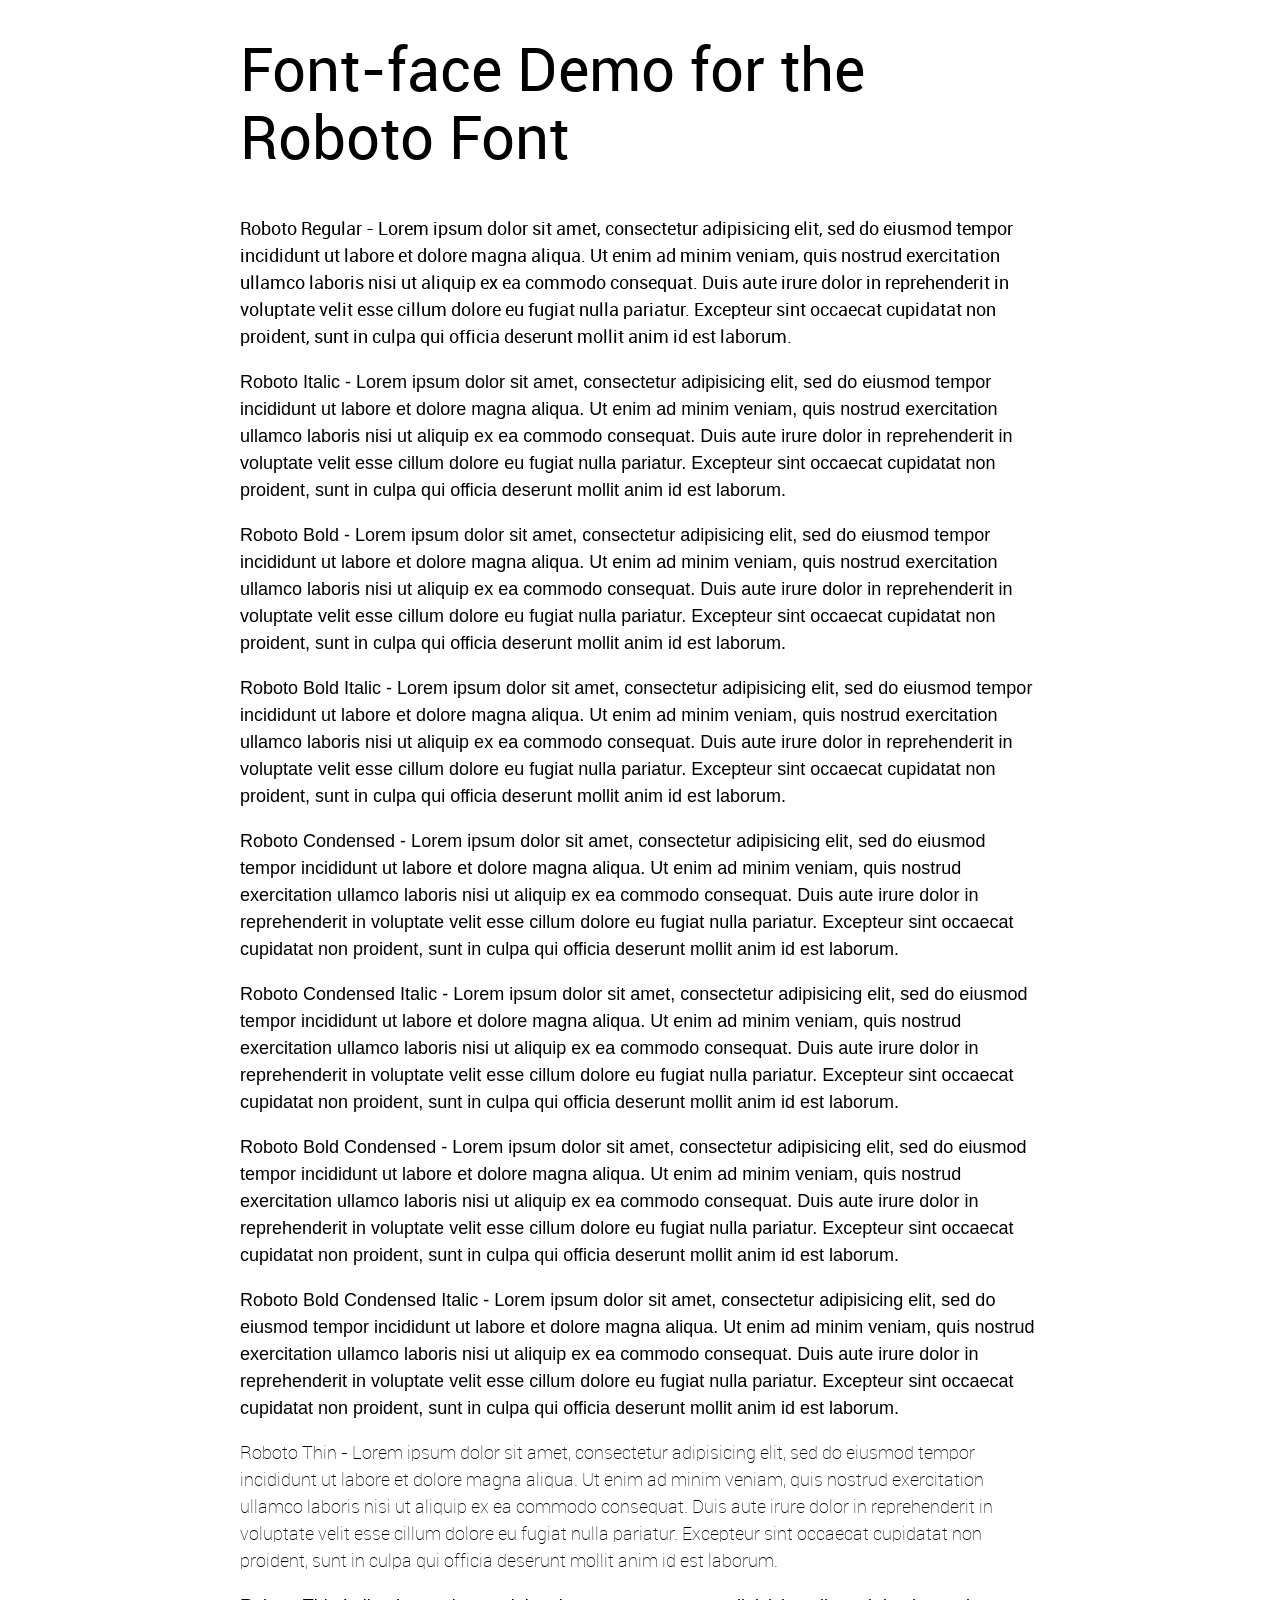
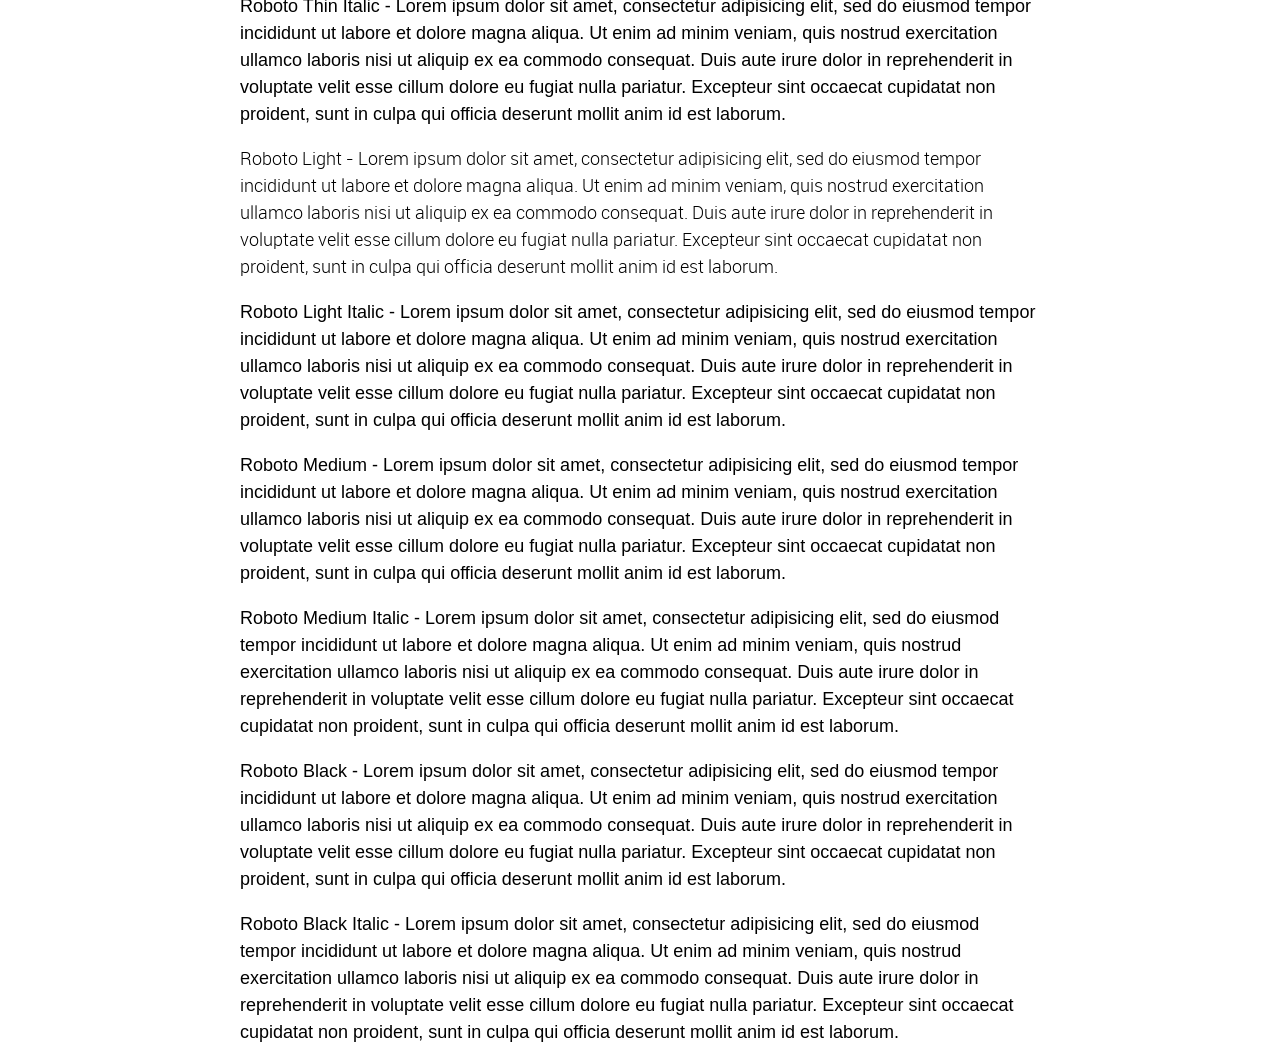
<file: plus-app-learn2/system/includes/fonts/roboto-fontfacekit/demo.html>
<!DOCTYPE html PUBLIC "-//W3C//DTD XHTML 1.0 Strict//EN"
	"http://www.w3.org/TR/xhtml1/DTD/xhtml1-strict.dtd">

<html xmlns="http://www.w3.org/1999/xhtml" xml:lang="en" lang="en">
<head>
	<meta http-equiv="Content-Type" content="text/html; charset=utf-8"/>

	<title>Font Face Demo</title>
	<link rel="stylesheet" href="stylesheet.css" type="text/css" charset="utf-8">
	<style type="text/css" media="screen">
		h1.fontface {font: 60px/68px 'RobotoRegular', Arial, sans-serif;letter-spacing: 0;}

		p.style1 {font: 18px/27px 'RobotoRegular', Arial, sans-serif;}
		p.style2 {font: 18px/27px 'RobotoItalic', Arial, sans-serif;}
		p.style3 {font: 18px/27px 'RobotoBold', Arial, sans-serif;}
		p.style4 {font: 18px/27px 'RobotoBoldItalic', Arial, sans-serif;}
		p.style5 {font: 18px/27px 'RobotoCondensed', Arial, sans-serif;}
		p.style6 {font: 18px/27px 'RobotoCondensedItalic', Arial, sans-serif;}
		p.style7 {font: 18px/27px 'RobotoBoldCondensed', Arial, sans-serif;}
		p.style8 {font: 18px/27px 'RobotoBoldCondensedItalic', Arial, sans-serif;}
		p.style9 {font: 18px/27px 'RobotoThin', Arial, sans-serif;}
		p.style10 {font: 18px/27px 'RobotoThinItalic', Arial, sans-serif;}
		p.style11 {font: 18px/27px 'RobotoLight', Arial, sans-serif;}
		p.style12 {font: 18px/27px 'RobotoLightItalic', Arial, sans-serif;}
		p.style13 {font: 18px/27px 'RobotoMedium', Arial, sans-serif;}
		p.style14 {font: 18px/27px 'RobotoMediumItalic', Arial, sans-serif;}
		p.style15 {font: 18px/27px 'RobotoBlack', Arial, sans-serif;}
		p.style16 {font: 18px/27px 'RobotoBlackItalic', Arial, sans-serif;}
		
		#container {
			width: 800px;
			margin-left: auto;
			margin-right: auto;
		}
	</style>
</head>

<body>
	<div id="container">
		<h1 class="fontface">Font-face Demo for the Roboto Font</h1>
	
	 

	<p class="style1">Roboto Regular - Lorem ipsum dolor sit amet, consectetur adipisicing elit, sed do eiusmod tempor incididunt ut labore et dolore magna aliqua. Ut enim ad minim veniam, quis nostrud exercitation ullamco laboris nisi ut aliquip ex ea commodo consequat. Duis aute irure dolor in reprehenderit in voluptate velit esse cillum dolore eu fugiat nulla pariatur. Excepteur sint occaecat cupidatat non proident, sunt in culpa qui officia deserunt mollit anim id est laborum.</p>

	 

	<p class="style2">Roboto Italic - Lorem ipsum dolor sit amet, consectetur adipisicing elit, sed do eiusmod tempor incididunt ut labore et dolore magna aliqua. Ut enim ad minim veniam, quis nostrud exercitation ullamco laboris nisi ut aliquip ex ea commodo consequat. Duis aute irure dolor in reprehenderit in voluptate velit esse cillum dolore eu fugiat nulla pariatur. Excepteur sint occaecat cupidatat non proident, sunt in culpa qui officia deserunt mollit anim id est laborum.</p>

	 

	<p class="style3">Roboto Bold - Lorem ipsum dolor sit amet, consectetur adipisicing elit, sed do eiusmod tempor incididunt ut labore et dolore magna aliqua. Ut enim ad minim veniam, quis nostrud exercitation ullamco laboris nisi ut aliquip ex ea commodo consequat. Duis aute irure dolor in reprehenderit in voluptate velit esse cillum dolore eu fugiat nulla pariatur. Excepteur sint occaecat cupidatat non proident, sunt in culpa qui officia deserunt mollit anim id est laborum.</p>

	 

	<p class="style4">Roboto Bold Italic - Lorem ipsum dolor sit amet, consectetur adipisicing elit, sed do eiusmod tempor incididunt ut labore et dolore magna aliqua. Ut enim ad minim veniam, quis nostrud exercitation ullamco laboris nisi ut aliquip ex ea commodo consequat. Duis aute irure dolor in reprehenderit in voluptate velit esse cillum dolore eu fugiat nulla pariatur. Excepteur sint occaecat cupidatat non proident, sunt in culpa qui officia deserunt mollit anim id est laborum.</p>

	 

	<p class="style5">Roboto Condensed - Lorem ipsum dolor sit amet, consectetur adipisicing elit, sed do eiusmod tempor incididunt ut labore et dolore magna aliqua. Ut enim ad minim veniam, quis nostrud exercitation ullamco laboris nisi ut aliquip ex ea commodo consequat. Duis aute irure dolor in reprehenderit in voluptate velit esse cillum dolore eu fugiat nulla pariatur. Excepteur sint occaecat cupidatat non proident, sunt in culpa qui officia deserunt mollit anim id est laborum.</p>

	 

	<p class="style6">Roboto Condensed Italic - Lorem ipsum dolor sit amet, consectetur adipisicing elit, sed do eiusmod tempor incididunt ut labore et dolore magna aliqua. Ut enim ad minim veniam, quis nostrud exercitation ullamco laboris nisi ut aliquip ex ea commodo consequat. Duis aute irure dolor in reprehenderit in voluptate velit esse cillum dolore eu fugiat nulla pariatur. Excepteur sint occaecat cupidatat non proident, sunt in culpa qui officia deserunt mollit anim id est laborum.</p>

	 

	<p class="style7">Roboto Bold Condensed - Lorem ipsum dolor sit amet, consectetur adipisicing elit, sed do eiusmod tempor incididunt ut labore et dolore magna aliqua. Ut enim ad minim veniam, quis nostrud exercitation ullamco laboris nisi ut aliquip ex ea commodo consequat. Duis aute irure dolor in reprehenderit in voluptate velit esse cillum dolore eu fugiat nulla pariatur. Excepteur sint occaecat cupidatat non proident, sunt in culpa qui officia deserunt mollit anim id est laborum.</p>

	 

	<p class="style8">Roboto Bold Condensed Italic - Lorem ipsum dolor sit amet, consectetur adipisicing elit, sed do eiusmod tempor incididunt ut labore et dolore magna aliqua. Ut enim ad minim veniam, quis nostrud exercitation ullamco laboris nisi ut aliquip ex ea commodo consequat. Duis aute irure dolor in reprehenderit in voluptate velit esse cillum dolore eu fugiat nulla pariatur. Excepteur sint occaecat cupidatat non proident, sunt in culpa qui officia deserunt mollit anim id est laborum.</p>

	 

	<p class="style9">Roboto Thin - Lorem ipsum dolor sit amet, consectetur adipisicing elit, sed do eiusmod tempor incididunt ut labore et dolore magna aliqua. Ut enim ad minim veniam, quis nostrud exercitation ullamco laboris nisi ut aliquip ex ea commodo consequat. Duis aute irure dolor in reprehenderit in voluptate velit esse cillum dolore eu fugiat nulla pariatur. Excepteur sint occaecat cupidatat non proident, sunt in culpa qui officia deserunt mollit anim id est laborum.</p>

	 

	<p class="style10">Roboto Thin Italic - Lorem ipsum dolor sit amet, consectetur adipisicing elit, sed do eiusmod tempor incididunt ut labore et dolore magna aliqua. Ut enim ad minim veniam, quis nostrud exercitation ullamco laboris nisi ut aliquip ex ea commodo consequat. Duis aute irure dolor in reprehenderit in voluptate velit esse cillum dolore eu fugiat nulla pariatur. Excepteur sint occaecat cupidatat non proident, sunt in culpa qui officia deserunt mollit anim id est laborum.</p>

	 

	<p class="style11">Roboto Light - Lorem ipsum dolor sit amet, consectetur adipisicing elit, sed do eiusmod tempor incididunt ut labore et dolore magna aliqua. Ut enim ad minim veniam, quis nostrud exercitation ullamco laboris nisi ut aliquip ex ea commodo consequat. Duis aute irure dolor in reprehenderit in voluptate velit esse cillum dolore eu fugiat nulla pariatur. Excepteur sint occaecat cupidatat non proident, sunt in culpa qui officia deserunt mollit anim id est laborum.</p>

	 

	<p class="style12">Roboto Light Italic - Lorem ipsum dolor sit amet, consectetur adipisicing elit, sed do eiusmod tempor incididunt ut labore et dolore magna aliqua. Ut enim ad minim veniam, quis nostrud exercitation ullamco laboris nisi ut aliquip ex ea commodo consequat. Duis aute irure dolor in reprehenderit in voluptate velit esse cillum dolore eu fugiat nulla pariatur. Excepteur sint occaecat cupidatat non proident, sunt in culpa qui officia deserunt mollit anim id est laborum.</p>

	 

	<p class="style13">Roboto Medium - Lorem ipsum dolor sit amet, consectetur adipisicing elit, sed do eiusmod tempor incididunt ut labore et dolore magna aliqua. Ut enim ad minim veniam, quis nostrud exercitation ullamco laboris nisi ut aliquip ex ea commodo consequat. Duis aute irure dolor in reprehenderit in voluptate velit esse cillum dolore eu fugiat nulla pariatur. Excepteur sint occaecat cupidatat non proident, sunt in culpa qui officia deserunt mollit anim id est laborum.</p>

	 

	<p class="style14">Roboto Medium Italic - Lorem ipsum dolor sit amet, consectetur adipisicing elit, sed do eiusmod tempor incididunt ut labore et dolore magna aliqua. Ut enim ad minim veniam, quis nostrud exercitation ullamco laboris nisi ut aliquip ex ea commodo consequat. Duis aute irure dolor in reprehenderit in voluptate velit esse cillum dolore eu fugiat nulla pariatur. Excepteur sint occaecat cupidatat non proident, sunt in culpa qui officia deserunt mollit anim id est laborum.</p>

	 

	<p class="style15">Roboto Black - Lorem ipsum dolor sit amet, consectetur adipisicing elit, sed do eiusmod tempor incididunt ut labore et dolore magna aliqua. Ut enim ad minim veniam, quis nostrud exercitation ullamco laboris nisi ut aliquip ex ea commodo consequat. Duis aute irure dolor in reprehenderit in voluptate velit esse cillum dolore eu fugiat nulla pariatur. Excepteur sint occaecat cupidatat non proident, sunt in culpa qui officia deserunt mollit anim id est laborum.</p>

	 

	<p class="style16">Roboto Black Italic - Lorem ipsum dolor sit amet, consectetur adipisicing elit, sed do eiusmod tempor incididunt ut labore et dolore magna aliqua. Ut enim ad minim veniam, quis nostrud exercitation ullamco laboris nisi ut aliquip ex ea commodo consequat. Duis aute irure dolor in reprehenderit in voluptate velit esse cillum dolore eu fugiat nulla pariatur. Excepteur sint occaecat cupidatat non proident, sunt in culpa qui officia deserunt mollit anim id est laborum.</p>

		</div>
</body>
</html>
</file>
<file: plus-app-learn2/system/includes/fonts/roboto-fontfacekit/stylesheet.css>
/* Generated by Font Squirrel (http://www.fontsquirrel.com) on July 4, 2013 05:51:39 PM America/New_York */



@font-face {
    font-family: 'RobotoRegular';
    src: url('Roboto-Regular-webfont.eot');
    src: url('Roboto-Regular-webfont.eot?#iefix') format('embedded-opentype'),
         url('Roboto-Regular-webfont.woff') format('woff'),
         url('Roboto-Regular-webfont.ttf') format('truetype'),
         url('Roboto-Regular-webfont.svg#RobotoRegular') format('svg');
    font-weight: normal;
    font-style: normal;

}

@font-face {
    font-family: 'RobotoThin';
    src: url('Roboto-Thin-webfont.eot');
    src: url('Roboto-Thin-webfont.eot?#iefix') format('embedded-opentype'),
         url('Roboto-Thin-webfont.woff') format('woff'),
         url('Roboto-Thin-webfont.ttf') format('truetype'),
         url('Roboto-Thin-webfont.svg#RobotoThin') format('svg');
    font-weight: normal;
    font-style: normal;

}

@font-face {
    font-family: 'RobotoLight';
    src: url('Roboto-Light-webfont.eot');
    src: url('Roboto-Light-webfont.eot?#iefix') format('embedded-opentype'),
         url('Roboto-Light-webfont.woff') format('woff'),
         url('Roboto-Light-webfont.ttf') format('truetype'),
         url('Roboto-Light-webfont.svg#RobotoLight') format('svg');
    font-weight: normal;
    font-style: normal;

}
</file>
